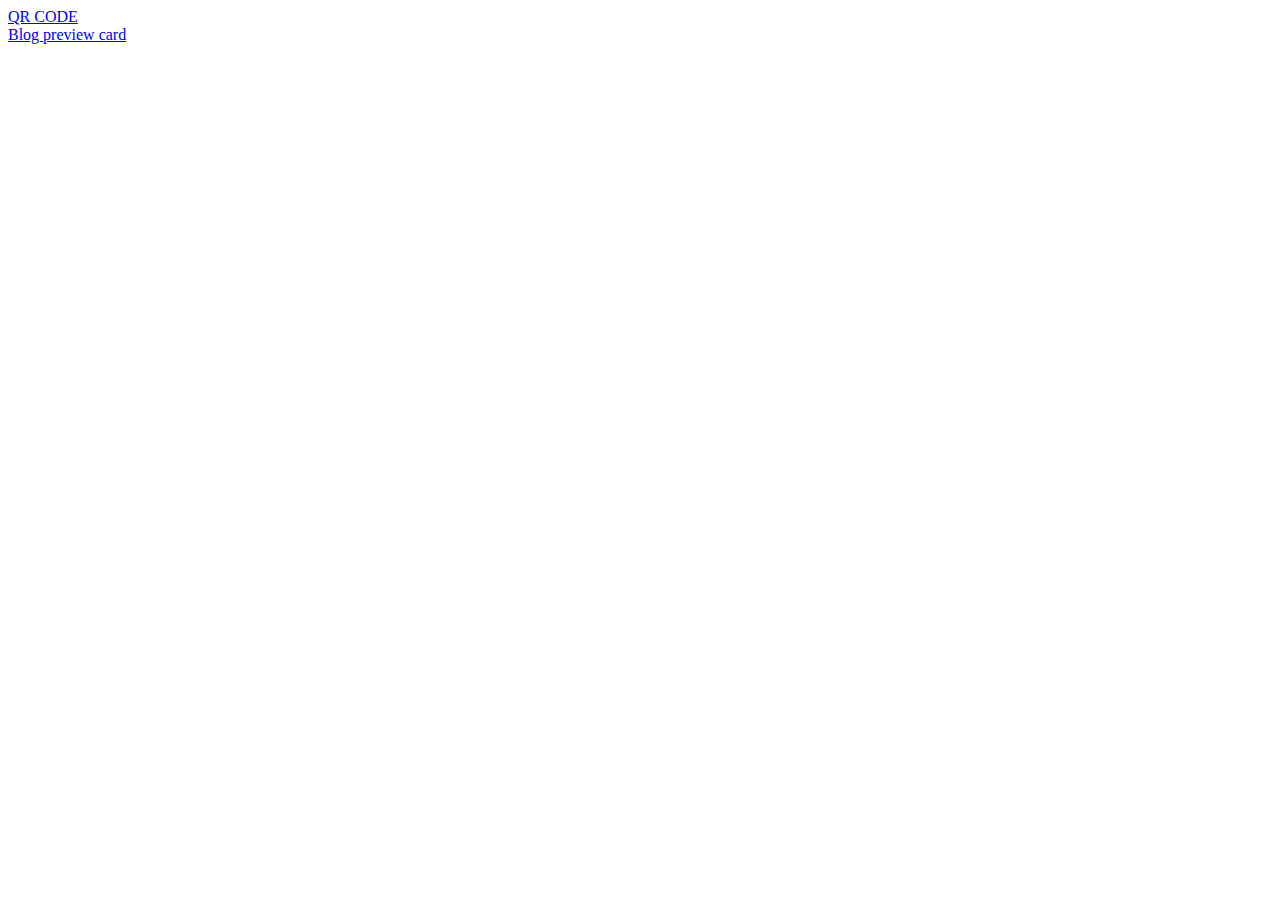
<file: index.html>
<!DOCTYPE html>
<html lang="en">
<head>
    <meta charset="UTF-8">
    <meta name="viewport" content="width=device-width, initial-scale=1.0">
    <title>Document</title>
</head>
<body>
    <a href="QR-code/index.html">QR CODE</a>
    <br>
    <a href="Blog-preview-card/index.html">Blog preview card</a>
</body>
</html>
</file>
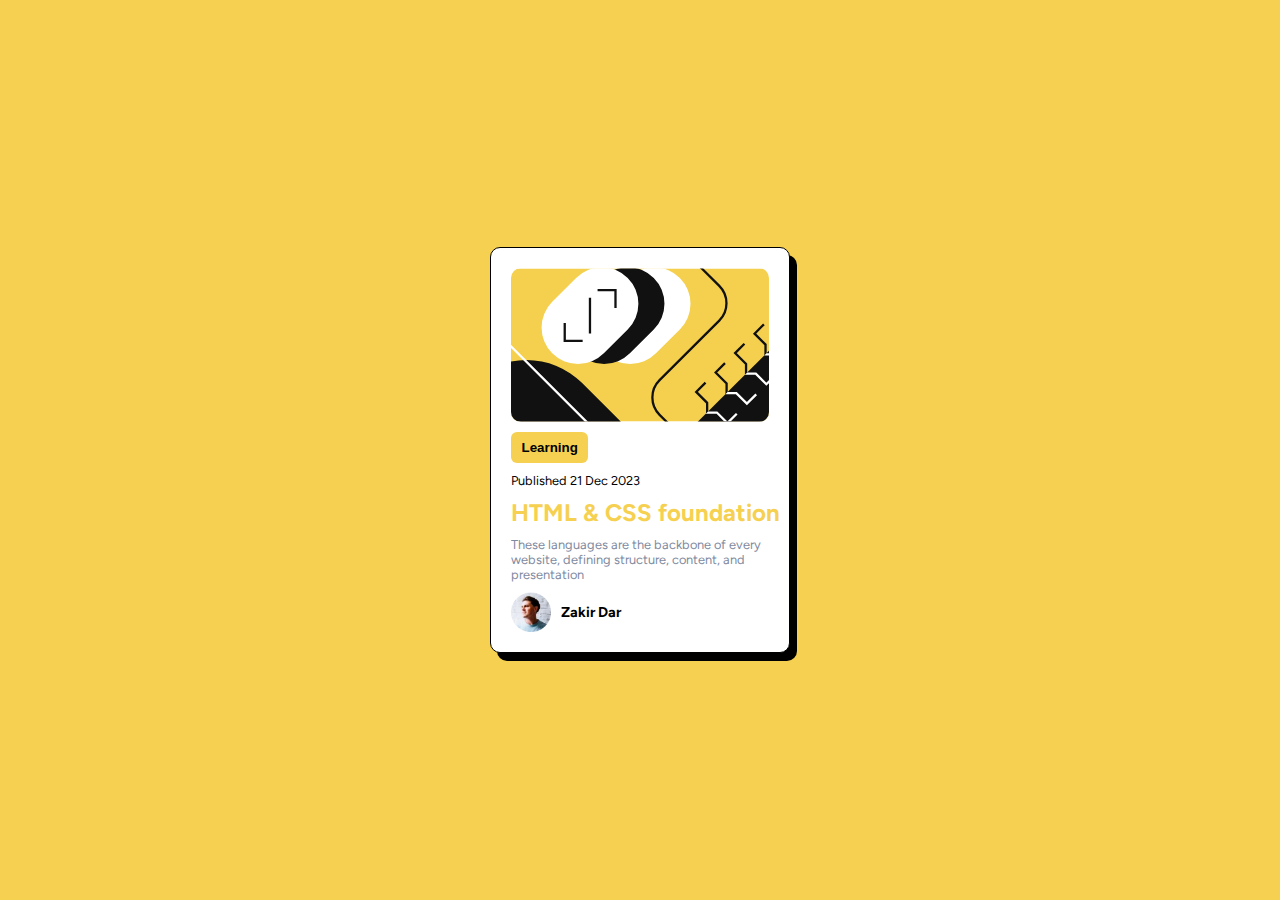
<file: Blog-preview-card/index.html>
<!DOCTYPE html>
<html lang="en">
<head>
    <meta charset="UTF-8">
    <meta name="viewport" content="width=device-width, initial-scale=1.0">
    <title>Document</title>
    <link rel="preconnect" href="https://fonts.googleapis.com">
    <link rel="preconnect" href="https://fonts.gstatic.com" crossorigin>
    <link href="https://fonts.googleapis.com/css2?family=Figtree:ital,wght@0,300..900;1,300..900&family=Lexend+Zetta&family=Sansita+Swashed:wght@300..900&display=swap" rel="stylesheet">

    <!-- font-family: "Figtree", serif; -->
    <link rel="stylesheet" href="style.css">
    
</head>
<body>
    <main>
        <img src="images/illustration-article.svg" alt="large-image" class="title-image">
        <button class="button"><b>Learning</b></button>
        <p class="date_of_publish">Published 21 Dec 2023</p>
        <h1 class="title-text">HTML & CSS foundation</h1>
        <p class="sub-title-text">These languages are the backbone of every website, defining structure, content, and presentation</p>
        <div class="author">
            <img src="images/image-avatar.webp" alt="image-icon">
            <h3>Zakir Dar</h3>
        </div>
    </main>
</body>
</html>
</file>
<file: Blog-preview-card/style.css>
*
{
    padding: 0;
    margin: 0;
    box-sizing: border-box;
}
:root {
    --main-color: #f6d050;
    --second-text-color: #808aa0;
  }
  body
  {
    background-color: var(--main-color);
    display: flex;
    justify-content: center;
    align-items: center;
    height: 100vh;
    font-family: "Figtree", serif;
  }
  main
  {
    background-color: white;
    border: 1px solid black;
    padding: 20px;
    display: flex;
    flex-direction: column;
    border-radius: 10px;
    margin: 30px;
    gap: 10px;
    width: 300px;
    height: auto;
    box-shadow: 7px 8px 0px black;
  }
  .title-image
  {
    width: 100%;
    height: 40%;
    border-radius: 10px;
  }
  .button
  {
    border: none;
    background-color: var(--main-color);
    padding: 8px;
    width: 30%;
    border-radius: 6px;
  }
  .button b
  {
    font-weight: bolder;
  }
  .date_of_publish
  {
    font-size: 0.8rem;
    white-space: nowrap;
  }
  .title-text
  {
    color: var(--main-color);
    white-space: nowrap;
    font-size: 1.5rem;
  }
  .sub-title-text
  {
    color: var(--second-text-color);
    font-size: 0.8rem;
  }
  .author
  {
    display: flex;
    align-items: center;
    gap: 10px;
  }
  .author img
  {
    width: 40px;
    height: 40px;
  }
  .author h3
  {
    font-size: 0.9rem;
  }

  @media(width < 340px)
  {
    main
    {
      width: 250px;
      margin: 20px;
      padding: 15px;
    }
    .date_of_publish
    {
      font-size: 0.6rem;
    }
    .title-text
    {
      font-size: 1.2rem;
    }
    .sub-title-text
    {
      font-size: 0.6rem;
    }
    .button b
    {
      font-size: smaller;
    }
    .author img
    {
      width: 35px;
      height: 35px;
    }
    .author h3
    {
      font-size: 0.7rem;
    }
  }
</file>
